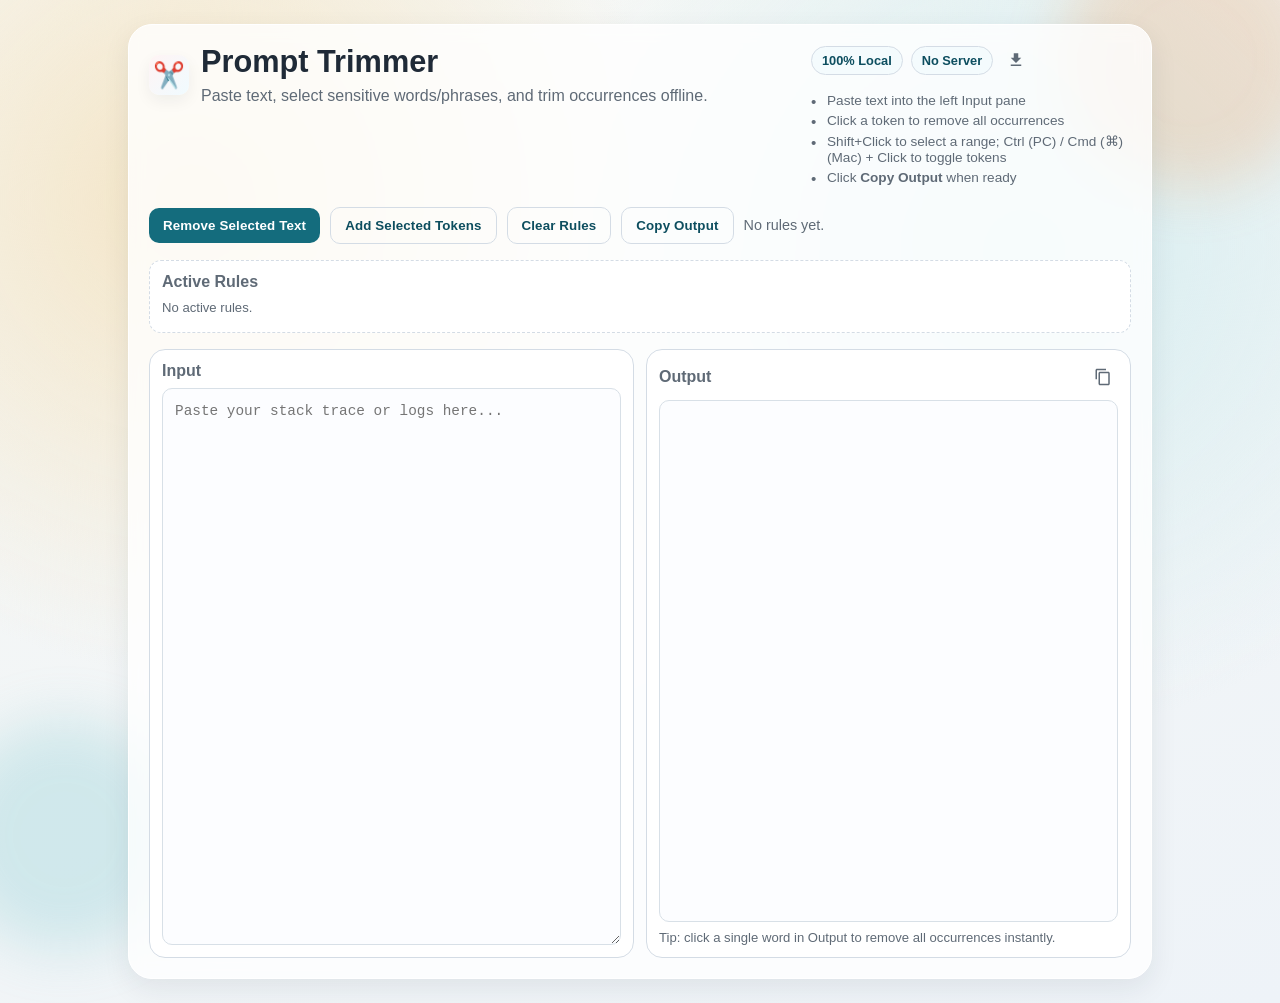
<file: index.html>
<!doctype html>
<html lang="en">
  <head>
    <meta charset="UTF-8" />
    <meta name="viewport" content="width=device-width, initial-scale=1.0" />
    <title>Prompt Trimmer</title>
    <link rel="icon" href="favicon.svg" type="image/svg+xml">
    <link rel="stylesheet" href="styles.css" />
  </head>
  <body>
    <div class="bg-shape bg-shape-a" aria-hidden="true"></div>
    <div class="bg-shape bg-shape-b" aria-hidden="true"></div>

    <main class="app-shell">
      <header class="app-header">
        <div style="display:flex;align-items:center;gap:12px;">
          <span class="logo" aria-hidden="true">✂️</span>
          <div>
            <h1>Prompt Trimmer</h1>
            <p>Paste text, select sensitive words/phrases, and trim occurrences offline.</p>
          </div>
        </div>
        <div class="header-badges">
          <div style="display:flex;align-items:center;gap:8px;">
            <span class="badge">100% Local</span>
            <span class="badge">No Server</span>
            <button id="download-offline" class="icon-btn" title="Download prompt-trimmer.html">
              <svg viewBox="0 0 24 24" width="18" height="18" aria-hidden="true" focusable="false">
                <path d="M19 9h-4V3H9v6H5l7 7 7-7zM5 18v2h14v-2H5z"></path>
              </svg>
            </button>
          </div>
          <ul class="usage-list" aria-label="Usage tips">
            <li>Paste text into the left Input pane</li>
            <li>Click a token to remove all occurrences</li>
            <li>Shift+Click to select a range; Ctrl (PC) / Cmd (⌘) (Mac) + Click to toggle tokens</li>
            <li>Click <strong>Copy Output</strong> when ready</li>
          </ul>
        </div>
      </header>

      <section class="controls" aria-label="Trimming Controls">
        <button id="add-selection" type="button">Remove Selected Text</button>
        <button id="add-selected-rule" type="button" class="ghost">Add Selected Tokens</button>
        <button id="clear-rules" type="button" class="ghost">Clear Rules</button>
        <button id="copy-output" type="button" class="ghost">Copy Output</button>
        <!-- Download moved to header as an icon button -->
        <p id="status" role="status" aria-live="polite">No rules yet.</p>
      </section>

      <section class="rules-panel" aria-label="Active Remove Rules">
        <h2>Active Rules</h2>
        <div id="rules-list" class="rules-list"></div>
      </section>

      <section class="workspace" aria-label="Text Work Area">
        <article class="pane">
          <h2>Input</h2>
          <textarea
            id="input-text"
            spellcheck="false"
            placeholder="Paste your stack trace or logs here..."
          ></textarea>
        </article>

        <article class="pane">
          <div class="pane-header">
            <h2>Output</h2>
            <button id="copy-output-inline" class="icon-btn" title="Copy Output">
              <svg viewBox="0 0 24 24" width="18" height="18" aria-hidden="true" focusable="false">
                <path d="M16 1H4c-1.1 0-2 .9-2 2v12h2V3h12V1zm3 4H8c-1.1 0-2 .9-2 2v14c0 1.1.9 2 2 2h11c1.1 0 2-.9 2-2V7c0-1.1-.9-2-2-2zm0 16H8V7h11v14z"></path>
              </svg>
            </button>
          </div>
          <pre id="output-text" class="output" tabindex="0"></pre>
          <p class="hint">Tip: click a single word in Output to remove all occurrences instantly.</p>
        </article>
      </section>
    </main>

    <script src="app.js"></script>
  </body>
</html>
</file>
<file: styles.css>
:root {
  --bg: #f7f8f5;
  --surface: #ffffffcc;
  --surface-solid: #ffffff;
  --text: #1f2a37;
  --muted: #5f6a76;
  --accent: #146c7d;
  --accent-strong: #0d4e5f;
  --line: #d4dce5;
  --danger: #a63535;
  --radius: 16px;
  --shadow: 0 10px 28px rgba(25, 39, 56, 0.08);
}

* {
  box-sizing: border-box;
}

html,
body {
  margin: 0;
  min-height: 100%;
  font-family: "Space Grotesk", "Segoe UI", sans-serif;
  color: var(--text);
  background: radial-gradient(circle at 15% 20%, #f4e5c6, transparent 35%),
    radial-gradient(circle at 80% 25%, #d6edf0, transparent 38%),
    linear-gradient(160deg, #f7f8f5 0%, #eef3f8 100%);
}

body {
  padding: 24px;
  overflow-x: hidden;
}

.bg-shape {
  position: fixed;
  z-index: 0;
  pointer-events: none;
  border-radius: 999px;
  filter: blur(28px);
  opacity: 0.28;
}

.bg-shape-a {
  width: 260px;
  height: 260px;
  right: -40px;
  top: -70px;
  background: #f0a86f;
}

.bg-shape-b {
  width: 230px;
  height: 230px;
  left: -50px;
  bottom: -50px;
  background: #7ac7cf;
}

.app-shell {
  position: relative;
  z-index: 1;
  /* use viewport percentage for wider appearance on large screens */
  width: min(80vw, 1400px);
  margin: 0 auto;
  background: var(--surface);
  border: 1px solid #ffffff;
  border-radius: 24px;
  box-shadow: var(--shadow);
  backdrop-filter: blur(8px);
  padding: 20px;
  display: grid;
  gap: 16px;
  animation: fade-up 280ms ease-out;
}

.app-header {
  display: flex;
  justify-content: space-between;
  gap: 16px;
  align-items: flex-start;
}

h1,
h2 {
  margin: 0;
  line-height: 1.1;
}

h1 {
  font-size: clamp(1.6rem, 2.4vw, 2.2rem);
}

h2 {
  font-size: 1rem;
  font-weight: 700;
  color: var(--muted);
}

.app-header p {
  margin: 8px 0 0;
  color: var(--muted);
}

.header-badges {
  display: flex;
  gap: 8px;
  flex-wrap: wrap;
}

.badge {
  border: 1px solid var(--line);
  color: var(--accent-strong);
  background: #f4fbfd;
  padding: 6px 10px;
  border-radius: 999px;
  font-size: 0.8rem;
  font-weight: 600;
}

.logo {
  font-size: 1.6rem;
  width: 40px;
  height: 40px;
  display: inline-grid;
  place-items: center;
  border-radius: 10px;
  background: linear-gradient(135deg,#fff4f4,#f0fbff);
  box-shadow: 0 6px 16px rgba(20,35,45,0.06);
}

.controls {
  display: flex;
  flex-wrap: wrap;
  gap: 10px;
  align-items: center;
}

button {
  border: none;
  background: var(--accent);
  color: white;
  border-radius: 10px;
  padding: 10px 14px;
  font-weight: 700;
  letter-spacing: 0.01em;
  cursor: pointer;
  transition: transform 120ms ease, background 120ms ease;
}

button:hover {
  transform: translateY(-1px);
  background: var(--accent-strong);
}

button.ghost {
  background: transparent;
  color: var(--accent-strong);
  border: 1px solid var(--line);
}

button.ghost:hover {
  background: #edf5f7;
}

#status {
  margin: 0;
  color: var(--muted);
  font-size: 0.9rem;
}

.rules-panel {
  border: 1px dashed var(--line);
  border-radius: 12px;
  padding: 12px;
  background: var(--surface-solid);
}

.rules-list {
  margin-top: 10px;
  display: flex;
  flex-wrap: wrap;
  gap: 8px;
  min-height: 20px;
}

.rule-chip {
  background: #fceaea;
  border: 1px solid #edc4c4;
  color: #5f1f1f;
  border-radius: 999px;
  padding: 5px 8px;
  font-size: 0.85rem;
  display: inline-flex;
  align-items: center;
  gap: 8px;
}

.rule-chip button {
  background: transparent;
  color: var(--danger);
  border: none;
  font-size: 0.85rem;
  line-height: 1;
  padding: 0;
}

.workspace {
  display: grid;
  grid-template-columns: 1fr 1fr;
  gap: 12px;
}

.pane {
  display: flex;
  flex-direction: column;
  gap: 8px;
  background: var(--surface-solid);
  border: 1px solid var(--line);
  border-radius: var(--radius);
  padding: 12px;
}

.pane-header {
  display: flex;
  align-items: center;
  justify-content: space-between;
  gap: 12px;
}

.pane-header h2 {
  margin: 0;
  flex: 1;
}

.icon-btn {
  background: transparent;
  border: none;
  padding: 6px;
  border-radius: 8px;
  cursor: pointer;
  display: inline-grid;
  place-items: center;
}

.icon-btn svg {
  fill: var(--muted);
}

.icon-btn:hover {
  background: #f2fbfd;
}

textarea,
.output {
  width: 100%;
  height: 58vh;
  border: 1px solid #d8e0e7;
  border-radius: 10px;
  padding: 12px;
  font-family: "IBM Plex Mono", "Cascadia Mono", ui-monospace, monospace;
  font-size: 0.9rem;
  line-height: 1.45;
  background: #fcfdff;
  color: #22313f;
}

/* Ensure textareas inside panes don't push headers down */
.pane textarea,
.pane .output {
  flex: 1 1 auto;
  min-height: 0;
}

textarea {
  resize: vertical;
}

.output {
  margin: 0;
  overflow: auto;
  white-space: pre-wrap;
  word-break: break-word;
}

.token {
  cursor: pointer;
  border-radius: 4px;
  transition: background-color 120ms ease;
}

.token:hover {
  background: #dff1f4;
}

.token.selected {
  background: #ffdfe0;
  outline: 2px solid rgba(166, 30, 30, 0.07);
}

/* Touch-friendly tokens */
.token {
  display: inline-block;
  padding: 3px 8px;
  margin: 0 2px;
  -webkit-tap-highlight-color: transparent;
  touch-action: manipulation;
  user-select: none;
}

/* Make interactive controls stack and enlarge on small screens */
@media (max-width: 720px) {
  .controls {
    flex-direction: column;
    align-items: stretch;
  }

  .controls button {
    width: 100%;
    justify-content: center;
  }

  .icon-btn {
    width: auto;
  }

  .header-badges {
    flex-direction: row;
    gap: 8px;
    align-items: center;
  }

  .usage-list {
    display: none;
  }

  textarea,
  .output {
    font-size: 1rem;
  }
}

/* Larger font and spacing on very large screens */
@media (min-width: 1400px) {
  :root {
    --radius: 18px;
  }

  textarea,
  .output {
    font-size: 1rem;
  }
}

.hint {
  margin: 0;
  color: var(--muted);
  font-size: 0.82rem;
}

@keyframes fade-up {
  from {
    opacity: 0;
    transform: translateY(8px);
  }
  to {
    opacity: 1;
    transform: translateY(0);
  }
}

@media (max-width: 900px) {
  body {
    padding: 12px;
  }

  .workspace {
    grid-template-columns: 1fr;
  }

  textarea,
  .output {
    min-height: 36vh;
  }
  .app-shell {
    width: 100%;
  }
}

.usage-list {
  margin: 6px 0 0 0;
  padding-left: 0;
  color: var(--muted);
  font-size: 0.85rem;
  line-height: 1.2;
  list-style: none;
}

.usage-list li {
  position: relative;
  padding-left: 16px;
  margin-bottom: 4px;
}

.usage-list li::before {
  content: "•";
  position: absolute;
  left: 0;
  top: 0;
  color: var(--muted);
  font-size: 0.95rem;
  line-height: 1.2;
}

/* Ensure the usage list text aligns left of its container so bullets sit correctly */
.usage-list {
  text-align: left;
  max-width: 320px;
}

.header-badges {
  display: flex;
  gap: 12px;
  align-items: flex-start;
  flex-direction: column;
  text-align: left;
}

/* Stack header on narrow screens to avoid overlap */
@media (max-width: 900px) {
  .app-header {
    flex-direction: column;
    align-items: stretch;
    gap: 12px;
  }

  .header-badges {
    align-items: flex-start;
    text-align: left;
  }
}
</file>
